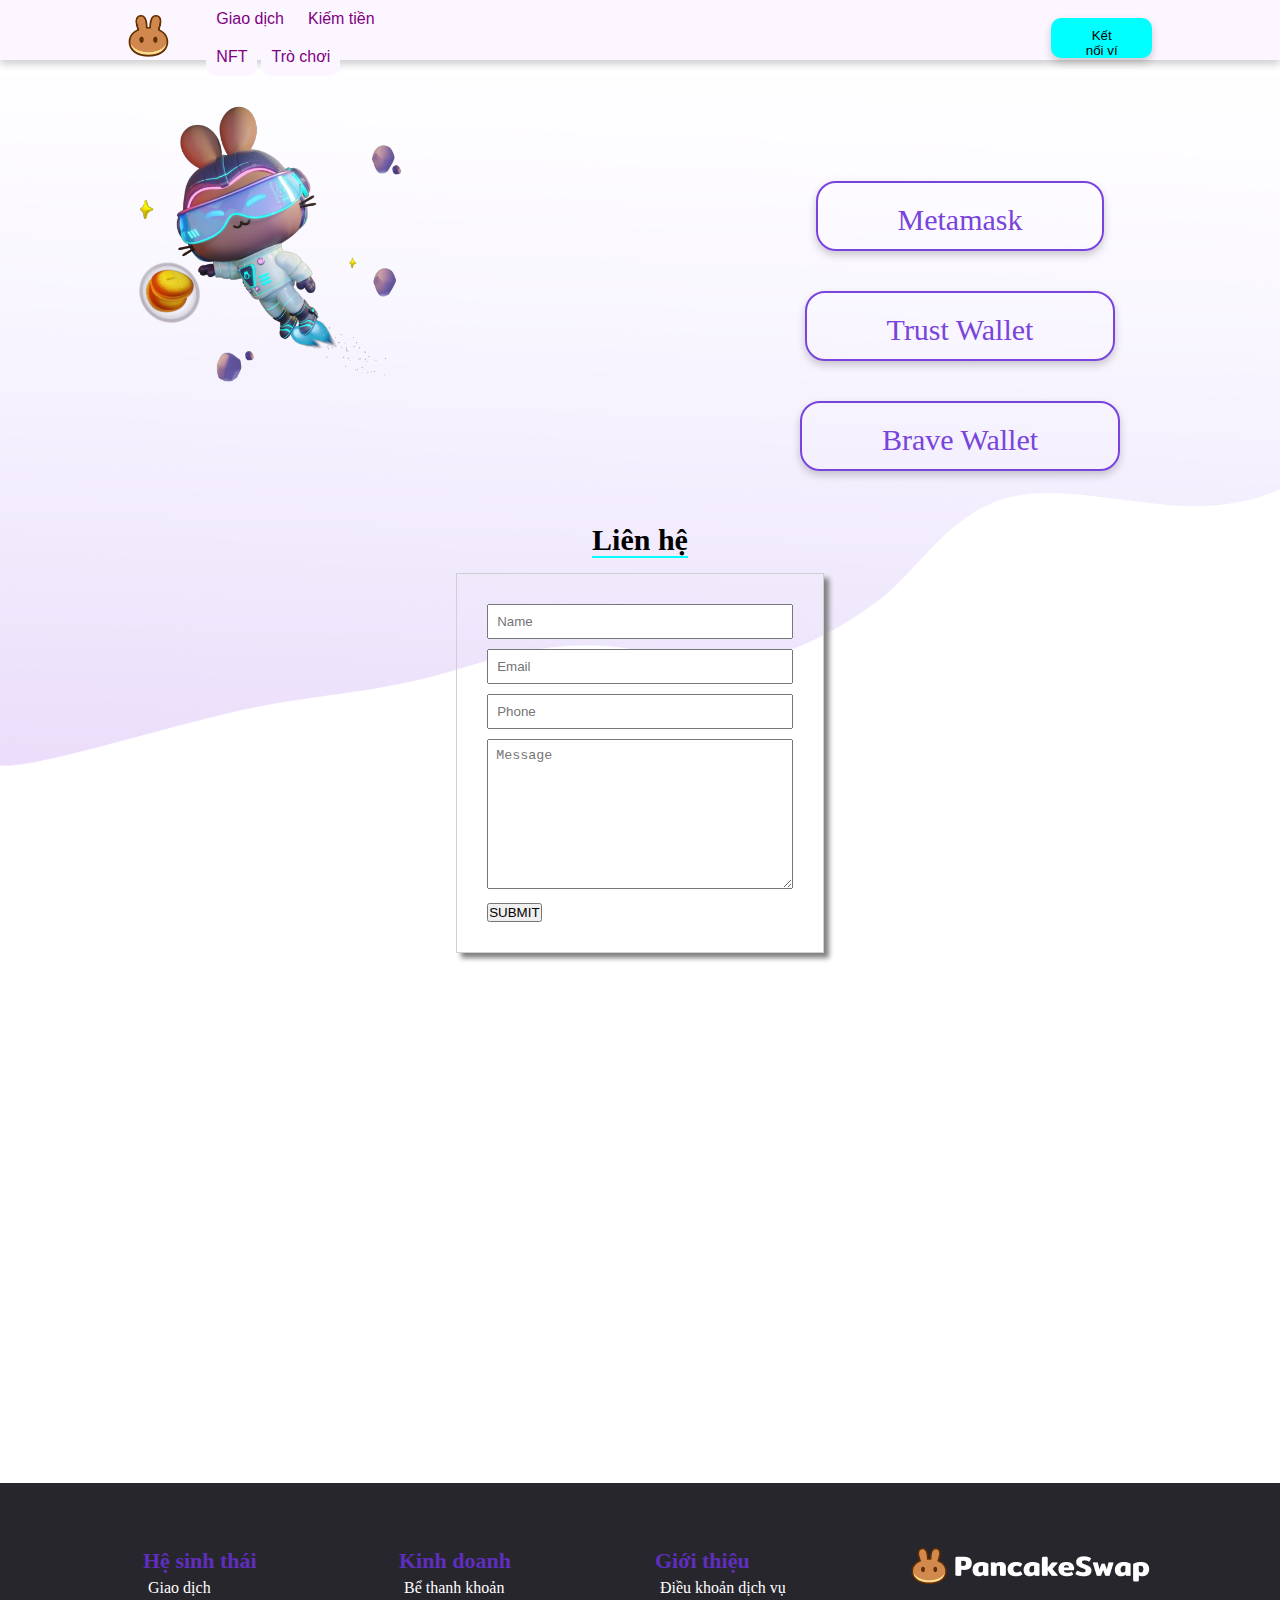
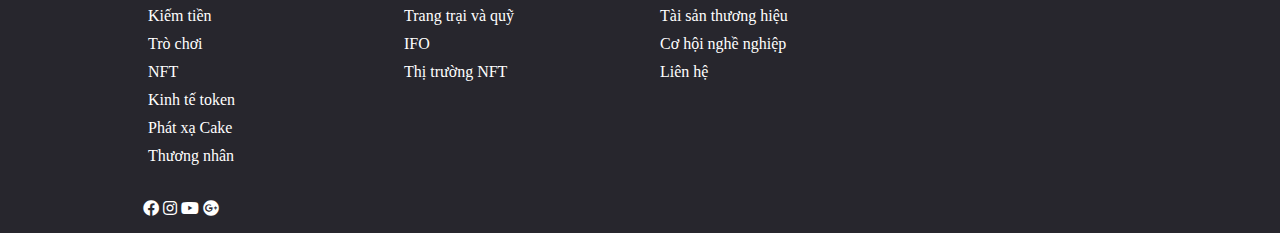
<file: ketnoivi.html>
<!doctype html>
<html>
<head>
<meta charset="utf-8">
<title>PancakeSwap</title>
	 <link rel="icon" type="image/x-icon" href="img/pancakeswap-logo.png">
	<link rel="stylesheet" href="css/all.min.css">
	<link rel="stylesheet" href="css/luoi.css">
		<link rel="stylesheet" href="css/style.css">
	<link rel="stylesheet" href="css/owl.carousel.css">
	<link rel="stylesheet" href="css/owl.theme.default.css">

	
	
</head>

<body>
	<header>
  <div class="container d-flex align-items">
    <div class="logo" style="margin-right: 20px"><a href="index.html"><img src="img/pancakeswap-logo.png" alt="" style="width: 70%"></a></div>
    <div class="menu">
		
   <div class="dropdown">
  <button class="dropbtn">Giao dịch</button>
  <div class="dropdown-content">
    <a href="#">Hoán đổi</a>
    <a href="#">Thanh Khoản</a>
    <a href="#">Phần thưởng</a>
  </div>  
</div>
	<div class="dropdown">
  <button class="dropbtn">Kiếm tiền</button>
  <div class="dropdown-content">
    <a href="#">Trang trại</a>
    <a href="#">Đặt cọc Cake</a>
    <a href="#">Thanh khoản</a>
	   <a href="#">Cầu nối</a>
  </div>  
</div>
		<div class="dropdown">
  <button class="dropbtn">NFT</button>
  <div class="dropdown-content">
    <a href="#">Tổng quan</a>
    <a href="#">Bộ sưu tập</a>
    <a href="#">Hoạt động</a>
  </div>  
</div>
		<div class="dropdown">
  <button class="dropbtn">Trò chơi</button>
  <div class="dropdown-content">
    <a href="#">Chợ game</a>
    <a href="#">Xổ số</a>
  
  </div>  
</div>

		
		
		
    </div>
	  <button class="ket-noi-vi" style="margin-left:60%">Kết nối ví</button>
	  
  </div>
		
			<section id="banner">
		<div class="row">
		
			
			<div class="col-6"><img src="img/download.png" alt="" style="width: 50%; margin-left: 100px;"></div>
			
				
			<div class="col-6" style="margin-top:70px">
				
				<div class="vi d-flex justify-around"><a href="#" class="vi-crypto" style="margin:20px; text-decoration: none;">Metamask</a></div>
				<div class="vi d-flex justify-around"><a href="#" class="vi-crypto" style="margin:20px; text-decoration: none;">Trust Wallet</a></div>
				<div class="vi d-flex justify-around"><a href="#" class="vi-crypto" style="margin:20px; text-decoration: none;">Brave Wallet</a></div>
		
				</div>	
			
			</div>
		</section>
	
</header>
	
	
	<main>
		
		
		
	<div class="container">
		
		
		<div class="trang-ket-noi">
		
		 <div class="row">
		<div class="col-12">
			 <section id="contact">
    <div class="container">
      <h1 class="text-center pt-30"><span class="gach-chan">Liên hệ</span></h1>
      <div class="row d-flex justify-center">
        <div class="col-6">
          <div class="shadow">
            <form action="#">
              <input type="text" placeholder="Name" class="form-control">
              <input type="email" placeholder="Email" class="form-control">
              <input type="tel" placeholder="Phone" class="form-control">
              <textarea placeholder="Message" class="form-control" style="height: 150px"></textarea>
              <button type="submit" class="btn-fill-primary">SUBMIT</button>
            </form>
          </div>
        </div>
      </div>
    </div>
  </section>
			 </div>
		</div>
		
		</div>
		
	
		
		
		
		
		
		</div><!--Divcontainer-->
	
		
		
		
		

		
	</main>
	
	
<!--footer-->
	<footer>
	<div class="container">
		<div class="row">
		<div class="col-3">
			<p class="chu-xam"><h3>Hệ sinh thái</h3></p>
			<span class="chu-trang"><p class="d-flex"><a href="#" style="text-decoration: none" >Giao dịch</a> </p>
					<p class="d-flex"><a href="#" style="text-decoration: none" >Kiếm tiền</a> </p>
					<p class="d-flex"><a href="#" style="text-decoration: none" >Trò chơi</a> </p>
					<p class="d-flex"><a href="#" style="text-decoration: none">NFT</a> </p>
					<p class="d-flex"><a href="#" style="text-decoration: none">Kinh tế token</a> </p>
					<p class="d-flex"><a href="#" style="text-decoration: none">Phát xạ Cake</a> </p>
					<p class="d-flex"><a href="#" style="text-decoration: none">Thương nhân</a> </p>
			</span>
		
			
			
		</div>
		
		<div class="col-3">
			<p class="chu-xam"><h3>Kinh doanh</h3></p>
			<p class="d-flex"><a href="#" style="text-decoration: none" >Bể thanh khoản</a> </p>
					<p class="d-flex"><a href="#" style="text-decoration: none;" >Trang trại và quỹ</a> </p>
					<p class="d-flex"><a href="#" style="text-decoration: none" >IFO</a> </p>
					<p class="d-flex"><a href="#" style="text-decoration: none">Thị trường NFT</a> </p>
		
		
		
			
			
		</div>
		
		
			<div class="col-3">
				<div>
				<p class="chu-trang"><h3>Giới thiệu</h3>
					
					<p class="d-flex"><a href="#" style="text-decoration: none" >Điều khoản dịch vụ</a> </p>
					<p class="d-flex"><a href="#" style="text-decoration: none" >Tài sản thương hiệu</a> </p>
					<p class="d-flex"><a href="#" style="text-decoration: none" >Cơ hội nghề nghiệp</a> </p>
					<p class="d-flex"><a href="#" style="text-decoration: none">Liên hệ</a> </p>
			
					

				</p>
				</div>
			
			
		</div>
		
		
			<div class="col-3">
	
			<div class="d-flex justify-around">
				<img src="img/ethXpancakeswap.png" alt="">	
				</div>
				
				
		</div>
		
		<div class="col-12"> <i class="fab fa-facebook fa-1x chu-xam" style="color: white"></i> <i class="fab fa-instagram fa-1x chu-xam" style="color: white"></i>  <i class="fab fa-youtube fa-1x chu-xam" style="color: white"></i> <i class="fab fa-google-plus fa-1x chu-xam" style="color: white"></i></div>
		
		
		</div>
		
		
		
		</div>
	
	</footer>
	
	

</body>
</html>
</file>
<file: css/luoi.css>
@charset "utf-8";
/* CSS Document */




*{
	box-sizing: border-box;
}

.col-1 {width: 8.33%;}
.col-2 {width: 16.66%;}
.col-3 {width: 25%;}
.col-4 {width: 33.33%;}
.col-5 {width: 41.66%;}
.col-6 {width: 50%;}
.col-7 {width: 58.33%;}
.col-8 {width: 66.66%;}
.col-9 {width: 75%;}
.col-10 {width: 83.33%;}
.col-11 {width: 91.66%;}
.col-12 {width: 100%;}

[class*="col-"] {
  float: left;
  padding: 15px;

}


.row::after {
  content: "";
  clear: both;
  display: table;
}

.container{
	width: 80%; margin: 0 auto;
}

.d-flex{
	display: flex;

}
.justify-center{
	justify-content: center;
}

.justify-between{
	justify-content: space-between;
}

.justify-around{
	justify-content: space-around;
}
.align-items{
	align-items: center;
}


.text-center{
	text-align: center;
	
}
</file>
<file: css/style.css>
@charset "utf-8";
/* CSS Document */

@import url('https://fonts.googleapis.com/css2?family=Roboto:ital,wght@0,100;0,300;0,400;0,500;0,700;0,900;1,100;1,300;1,400;1,500;1,700;1,900&display=swap');

.roboto-regular {
  font-family: "Roboto", sans-serif;
  font-weight: 400;
  font-style: normal;
}

header{
	width: 100%; height: 60px; background-color: #FBF6FF;   box-shadow: 0px 4px 8px 0px rgba(0,0,0,0.2);
	margin-bottom: 50px;
}


.dropbtn {

  color: purple;
  padding: 10px;
  font-size: 16px;
  border: none;
  border-radius: 10px;
  cursor: pointer;
	background-color: #FBF6FF;
}

/* Dropdown button on hover & focus */
.dropbtn:hover, .dropbtn:focus {
  background-color:darkgray;
	
}

/* The container <div> - needed to position the dropdown content */
.dropdown {
  position: relative;
  display: inline-block;
	
}

/* Dropdown content (hidden by default) */
.dropdown-content {
  display: none;
  position: absolute;
  background-color: #f9f9f9;
  min-width: 160px;
  box-shadow: 0px 8px 16px 0px rgba(0,0,0,0.2);
  z-index: 1;
  border-radius: 10px;
}

/* Links inside the dropdown */
.dropdown-content a {
  color: black;
  padding: 12px 16px;
  text-decoration: none;
  display: block;
}

/* Change color of dropdown links on hover */
.dropdown-content a:hover {background-color: #f1f1f1}

/* Show the dropdown menu on hover */
.dropdown:hover .dropdown-content {
  display: block;
}

/* Change the background color of the dropdown button when the dropdown content is shown */
.dropdown:hover .dropbtn {
  background-color: #f1f1f1;
}

/* Xong Menu */
.ket-noi-vi{
	background-color: aqua;
	border-radius: 10px;
	height: 40px;
	padding: 10px 30px;
	color: black;
  border: none;
	 box-shadow: 0px 4px 8px 0px rgba(0,0,0,0.2);
}
.ket-noi-vi:hover{
	background-color: lightblue;
}




#gamenft{
	background-color: red;
	border-radius: 50px;
	width: 100%;
	min-height: 400px;
}
.khung{
	width: 100%;
	height: 70px;
	padding: 10px;
	background-color: aqua;
	margin-top: 50px;
}


* {
  margin: 0;
  padding: 0;
  box-sizing: border-box;
}

.slider {
  padding-block: 12px;
  width: 100%;
  overflow: hidden;
  display: flex;
  align-items: center;
  position: relative;
  mask-image: linear-gradient(to right, transparent 20% 80%, #000, transparent);
  -webkit-mask-image: linear-gradient(to right, transparent, #000, transparent);
}

.list {
  display: flex;
  width: calc(
    var(--width) * var(--imageQuantity) * 2
  ); /* Double the width for seamless looping */
  gap: calc(var(--width) / 4);
  animation: autoScroll 20s linear infinite;
}

.list:hover {
  animation-play-state: paused !important;
}

.item {
  width: var(--width);
  height: var(--height);
  flex-shrink: 0;
}

.item img {
  width: 100%;
  height: 100%;
  transition: filter 0.5s ease-in-out;
}

@keyframes autoScroll {
  0% {
    transform: translateX(0);
  }
  100% {
    transform: translateX(calc(-1 * var(--width) * var(--imageQuantity)));
  }
}

.slider[reverse="true"] .list {
  animation: reverseScroll 20s linear infinite;
}

@keyframes reverseScroll {
  0% {
    transform: translateX(calc(-1 * var(--width) * var(--imageQuantity)));
  }
  100% {
    transform: translateX(0);
  }
}

.slider:hover .item img {
  filter: grayscale(1);
}

.slider .item:hover img {
  filter: grayscale(0);
}


.gach-chan{
	border-bottom:  2px solid aqua;
	font-size: 30px;
	
}

/* banner o cho nay nhaaaaaaaaaaaaaaaaaaaaaaaa */

#banner{
	
	width: 100%; min-height: 700px; background-image: url("../img/Artboard 1.png");
	background-repeat: no-repeat;
	background-size:cover;
	background-position: bottom center;
}
.giao-dich-ngay{
	border: solid 2px #7844db;
	background-color: transparent;
	border-radius: 20px;
	height: 50px;
	padding: 10px 20px;
	font-size: 18px;
	color: #7844db;
	box-shadow: 0px 4px 8px 0px rgba(0,0,0,0.2);
}
.giao-dich-ngay:hover{
	border-color: #1ec7d4;
	color: #1ec7d4;
	
}

.ket-noi-vi-2{
	background-color: aqua;
	border-radius: 20px;
	height: 50px;
	padding: 10px 40px;
	color: black;
  border: none;
	font-size: 18px;
	margin-right: 10px;
	margin-top: 30px;
	color: black;
	box-shadow: 0px 4px 8px 0px rgba(0,0,0,0.2);
}
.ket-noi-vi-2:hover{
	background-color: lightblue;
}

.vien-trang{
	width: 100%; padding: 140px 80px; color: #270e60;
    display: block;
	
}



.vien-trang-2{
	width: 100%; background-color: whitesmoke;
	border-radius: 30px;
    display: block;
	margin-top:20px;

}

.img-100{
	width: 100%;
}

.vien-trang-3{
	margin: 30px 0px;
}


.vien-trang-4{
	width: 100%;
    background-color: whitesmoke;
	border-radius: 20px;
	box-shadow: 0px 4px 8px 0px rgba(0,0,0,0.2);
	cursor: pointer;
}

.text-den{
	font-size: 20px;
	margin: 10px;
	color: #270e60;
}
.vien-trang-4 p{
	font-size: 12px;

}


footer{
	background-color:#27262d;
	color: #5F2EBD;
	padding-top: 50px;
}
footer a{
	color: white;
	margin: 5px;
}
footer h3{
	font-size: 22px;
	
}


.trang-ket-noi{
	width: 100%;
	min-height: 300px;
	margin-top:50px;
}



.vi-crypto{
	border: solid 2px #7844db;
	background-color: transparent;
	border-radius: 20px;
	height: 70px;
	padding: 20px 80px 10px 80px;
	font-size: 30px;
	color: #7844db;
	box-shadow: 0px 4px 8px 0px rgba(0,0,0,0.2);
}
.vi-crypto:hover{
	border-color: #1ec7d4;
	color: #1ec7d4;
}



/*csscuacontactranglienhe*/

#contact{
	width: 100%; min-height: 400px; 

	
	
}

.form-control{
	padding: 8px; margin-bottom: 10px; width: 100%;
}

.shadow{
	border: 1px solid #D0d0d0; padding: 30px; 
	box-shadow: 5px 5px 5px gray;
}
main{
	margin-bottom: 500px;
}
</file>
